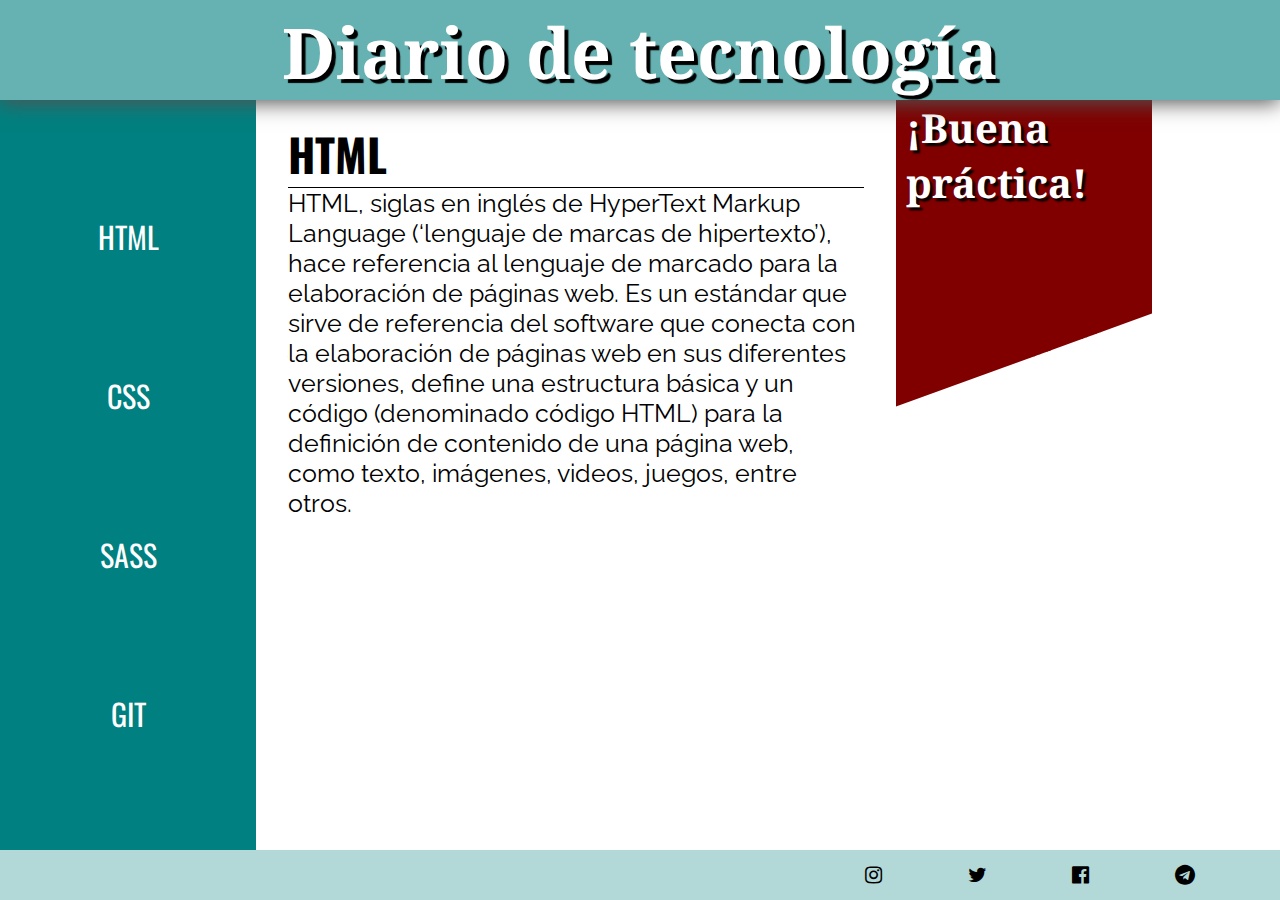
<file: index.html>
<!DOCTYPE html>
<html lang="en">
<head>
    <meta charset="UTF-8">
    <meta name="viewport" content="width=device-width, initial-scale=1.0">
    <link rel="stylesheet" type="text/css" href="diario-tecnologia.css"/>
    <link href="https://fonts.googleapis.com/css2?family=Noto+Serif&family=Oswald:wght@600&display=swap" rel="stylesheet"/>
    <link rel="stylesheet" href="https://cdnjs.cloudflare.com/ajax/libs/font-awesome/4.7.0/css/font-awesome.min.css"/>
    <link href="https://fonts.googleapis.com/css2?family=Raleway&display=swap" rel="stylesheet"/>
    <title>Diario de tecnología</title>
</head>
<body>
    <header>
        <h1>Diario de tecnología</h1>
    </header>
    <div class="div-contenedor">
    <nav>
        <input class="menu-boton" type="checkbox" id="menu-boton"/>
        <label class="menu-icon" for="menu-boton"><span></span></label>
        <ul>
            <li><a href="#">HTML</a></li>
            <li><a href="css.html">CSS</a></li>
            <li><a href="sass.html">SASS</a></li>
            <li><a href="git.html">GIT</a></li>
        </ul>
    </nav>
    <article>
        <h2>HTML</h2>
        <p>HTML, siglas en inglés de HyperText Markup Language (‘lenguaje de marcas de hipertexto’), hace referencia al lenguaje de marcado para la elaboración de páginas web. Es un estándar que sirve de referencia del software que conecta con la elaboración de páginas web en sus diferentes versiones, define una estructura básica y un código (denominado código HTML) para la definición de contenido de una página web, como texto, imágenes, videos, juegos, entre otros. </p>
    </article>
    <aside>
        <div class="aside-div">
            <h1>¡Buena práctica!</h1>
            <p>
                <strong>Usa minúsculas en los nombres de etiquetas, atributos y valores. </strong> <br/> <br/>
                Es recomendable escribir siempre las etiquetas, atributos y valores en minúsculas, ya que mejora la legibilidad del código.
            </p>
        </div>
    </aside>
</div>
    <footer>
        <div class="social_media">
            <i class="fa fa-instagram" aria-hidden="true"></i>
            <i class="fa fa-twitter" aria-hidden="true"></i>
            <i class="fa fa-facebook-official" aria-hidden="true"></i>
            <i class="fa fa-telegram" aria-hidden="true"></i>
        </div>
    </footer>
</body>
</html>
</file>
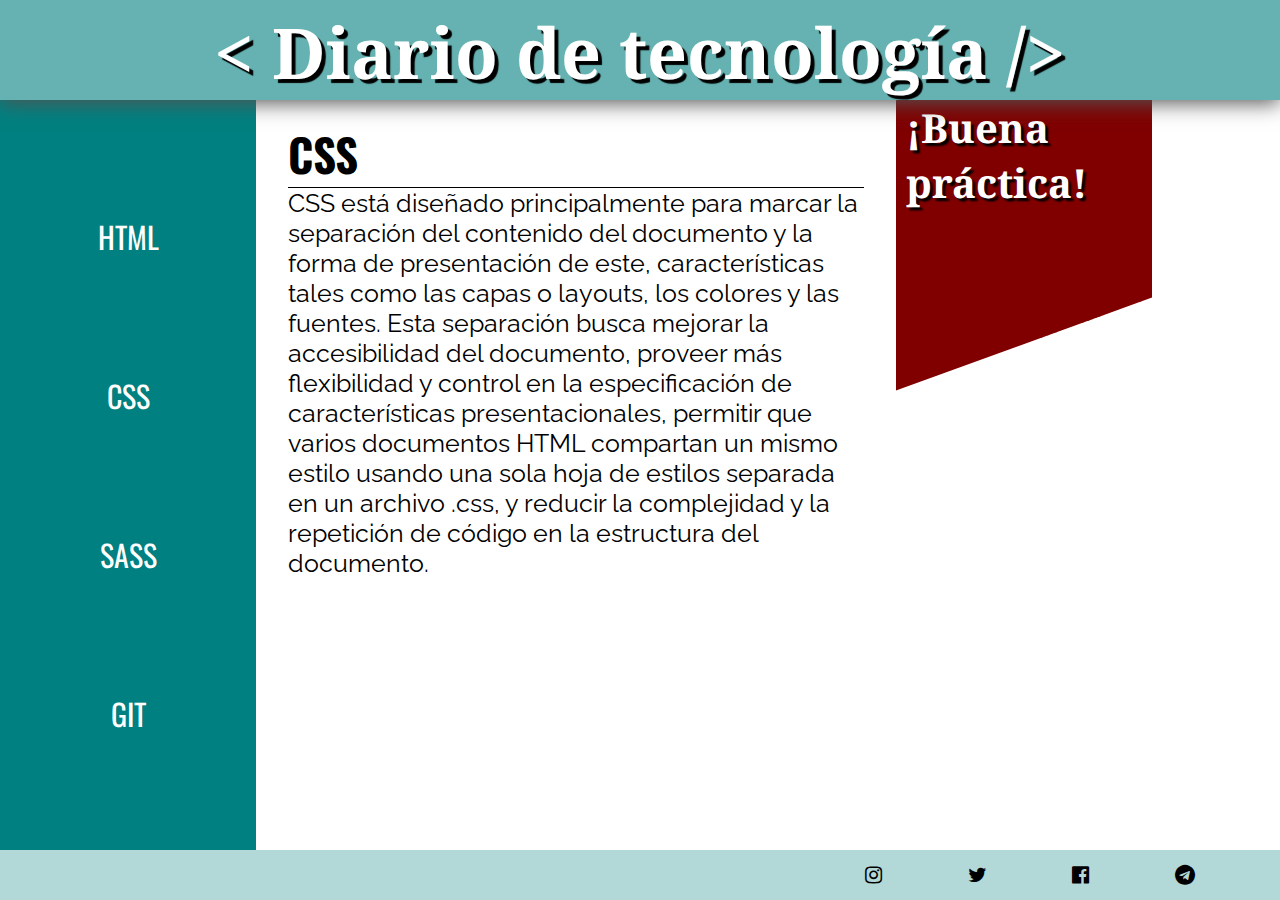
<file: css.html>
<!DOCTYPE html>
<html lang="en">
<head>
    <meta charset="UTF-8">
    <meta name="viewport" content="width=device-width, initial-scale=1.0">
    <link rel="stylesheet" type="text/css" href="diario-tecnologia.css"/>
    <link href="https://fonts.googleapis.com/css2?family=Noto+Serif&family=Oswald:wght@600&display=swap" rel="stylesheet">
    <link rel="stylesheet" href="https://cdnjs.cloudflare.com/ajax/libs/font-awesome/4.7.0/css/font-awesome.min.css">
    <link href="https://fonts.googleapis.com/css2?family=Raleway&display=swap" rel="stylesheet">
    <title>Diario de tecnología</title>
</head>
<body> 
    <header>
        <h1>< Diario de tecnología /></h1>
    </header>
    <div class="div-contenedor">
    <nav>
        <input class="menu-boton" type="checkbox" id="menu-boton"/>
        <label class="menu-icon" for="menu-boton"><span></span></label>
        <ul>
            <li><a href="index.html">HTML</a></li>
            <li><a href="#">CSS</a></li>
            <li><a href="sass.html">SASS</a></li>
            <li><a href="git.html">GIT</a></li>
        </ul>
    </nav>
    <article>
        <h2>CSS</h2>
        <p>CSS está diseñado principalmente para marcar la separación del contenido del documento y la forma de presentación de este, características tales como las capas o layouts, los colores y las fuentes.
            Esta separación busca mejorar la accesibilidad del documento, proveer más flexibilidad y control en la especificación de características presentacionales, permitir que varios documentos HTML compartan un mismo estilo usando una sola hoja de estilos separada en un archivo .css, y reducir la complejidad y la repetición de código en la estructura del documento.</p>
    </article>
    <aside>
        <div class="aside-div">
            <h1>¡Buena práctica!</h1>
            <p> <strong>Utiliza nombres descriptivos en los selectores.</strong> <br/> <br/>
                Utiliza nombres que te permitan averiguar fácilmente a qué elemento le estás dando estilo.
            </p>
        </div>
    </aside>
    </div>
    <footer>
        <div class="social_media">
            <i class="fa fa-instagram" aria-hidden="true"></i>
            <i class="fa fa-twitter" aria-hidden="true"></i>
            <i class="fa fa-facebook-official" aria-hidden="true"></i>
            <i class="fa fa-telegram" aria-hidden="true"></i>
        </div>
    </footer>
</body>
</html>
</file>
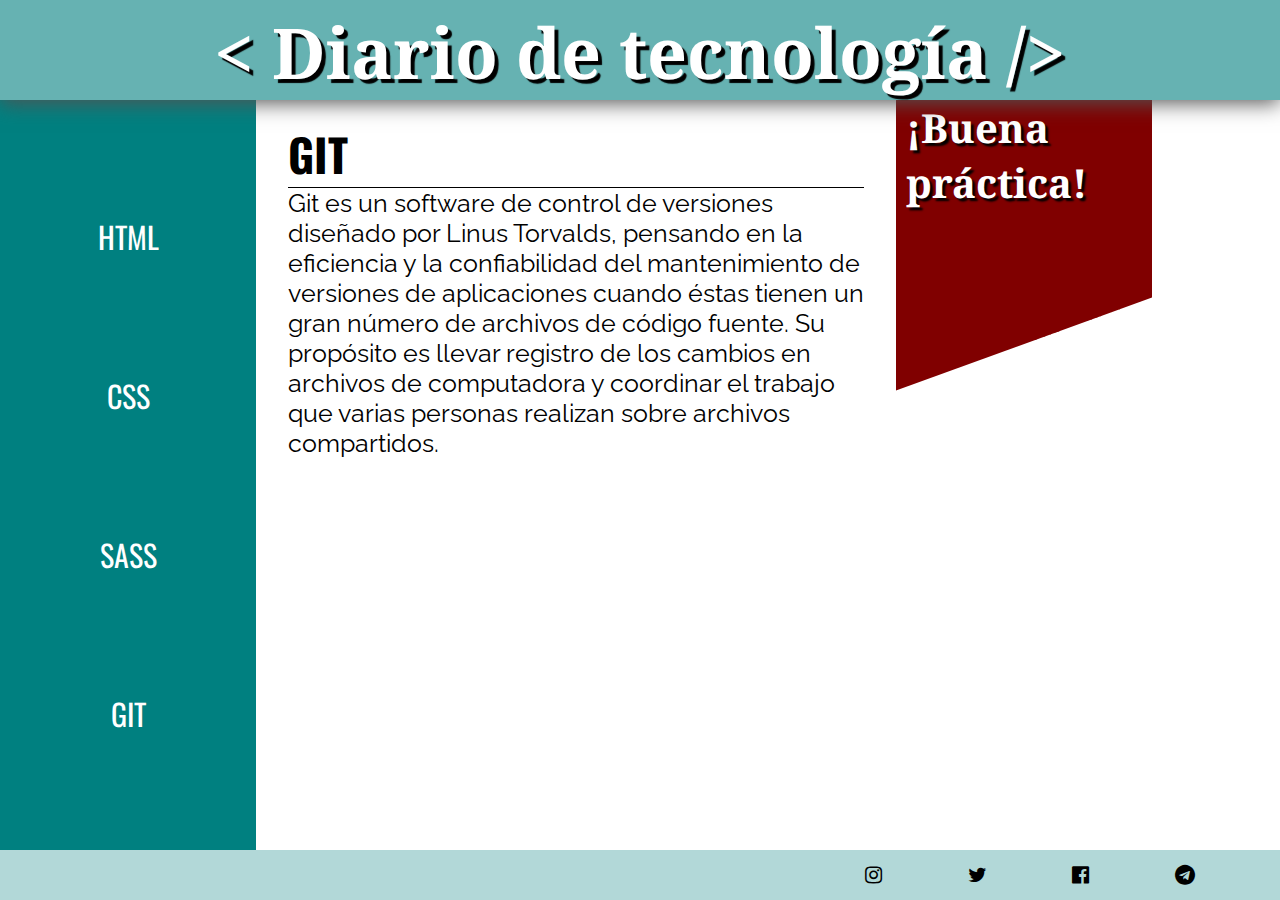
<file: git.html>
<!DOCTYPE html>
<html lang="en">
<head>
    <meta charset="UTF-8">
    <meta name="viewport" content="width=device-width, initial-scale=1.0">
    <link rel="stylesheet" type="text/css" href="diario-tecnologia.css"/>
    <link href="https://fonts.googleapis.com/css2?family=Noto+Serif&family=Oswald:wght@600&display=swap" rel="stylesheet">
    <link rel="stylesheet" href="https://cdnjs.cloudflare.com/ajax/libs/font-awesome/4.7.0/css/font-awesome.min.css">
    <link href="https://fonts.googleapis.com/css2?family=Raleway&display=swap" rel="stylesheet">
    <title>Diario de tecnología</title>
</head>
<body>
    <header>
        <h1>< Diario de tecnología /></h1>
    </header>
    <div class="div-contenedor"> 
    <nav>
        <input class="menu-boton" type="checkbox" id="menu-boton"/>
        <label class="menu-icon" for="menu-boton"><span></span></label>
        <ul>
            <li><a href="index.html">HTML</a></li>
            <li><a href="css.html">CSS</a></li>
            <li><a href="sass.html">SASS</a></li>
            <li><a href="#">GIT</a></li>
        </ul>
    </nav>
    <article>
        <h2>GIT</h2>
        <p>Git es un software de control de versiones diseñado por Linus Torvalds, pensando en la eficiencia y la confiabilidad del mantenimiento de versiones de aplicaciones cuando éstas tienen un gran número de archivos de código fuente. Su propósito es llevar registro de los cambios en archivos de computadora y coordinar el trabajo que varias personas realizan sobre archivos compartidos.</p>
    </article>
    <aside>
        <div class="aside-div">
            <h1>¡Buena práctica!</h1>
            <p> <strong>Escribe mensajes de commit claros y concisos. </strong> <br/> <br/>
                Usa el mensaje de commit para aportar contexto y explicar el por qué detras de un cambio.
            </p>
        </div>
    </aside>
    </div>
    <footer>
        <div class="social_media">
            <i class="fa fa-instagram" aria-hidden="true"></i>
            <i class="fa fa-twitter" aria-hidden="true"></i>
            <i class="fa fa-facebook-official" aria-hidden="true"></i>
            <i class="fa fa-telegram" aria-hidden="true"></i>
        </div>
    </footer>
</body>
</html>
</file>
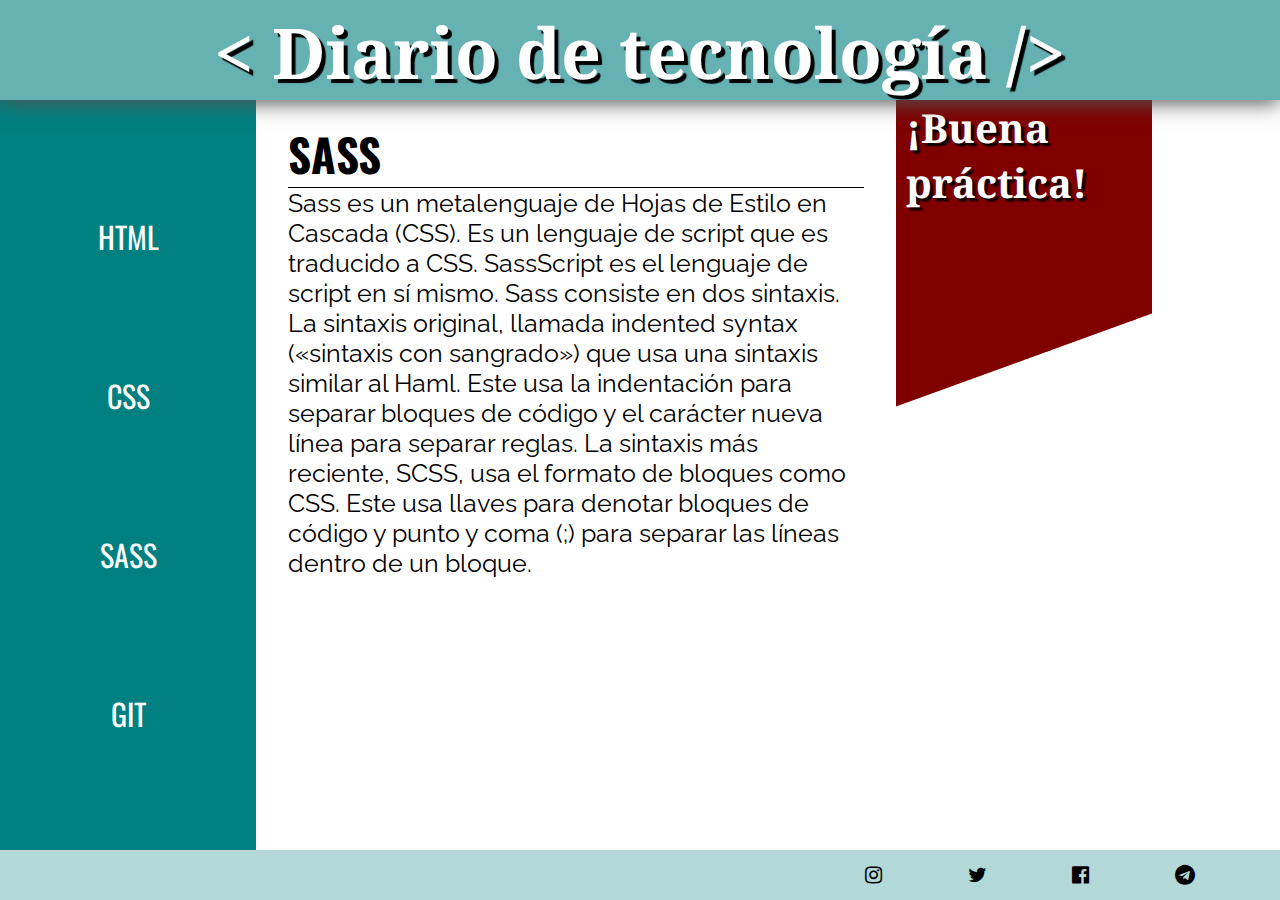
<file: sass.html>
<!DOCTYPE html>
<html lang="en">
<head>
    <meta charset="UTF-8">
    <meta name="viewport" content="width=device-width, initial-scale=1.0">
    <link rel="stylesheet" type="text/css" href="diario-tecnologia.css"/>
    <link href="https://fonts.googleapis.com/css2?family=Noto+Serif&family=Oswald:wght@600&display=swap" rel="stylesheet">
    <link rel="stylesheet" href="https://cdnjs.cloudflare.com/ajax/libs/font-awesome/4.7.0/css/font-awesome.min.css">
    <link href="https://fonts.googleapis.com/css2?family=Raleway&display=swap" rel="stylesheet">
    <title>Diario de tecnología</title>
</head>
<body>
    <header>
        <h1>< Diario de tecnología /></h1>
    </header>
    <div class="div-contenedor">
    <nav>
        <input class="menu-boton" type="checkbox" id="menu-boton"/>
        <label class="menu-icon" for="menu-boton"><span></span></label>
        <ul>
            <li><a href="index.html">HTML</a></li>
            <li><a href="css.html">CSS</a></li>
            <li><a href="#">SASS</a></li>
            <li><a href="git.html">GIT</a></li>
        </ul>
    </nav>
    <article>
        <h2>SASS</h2>
        <p>Sass es un metalenguaje de Hojas de Estilo en Cascada (CSS). Es un lenguaje de script que es traducido a CSS. SassScript es el lenguaje de script en sí mismo. Sass consiste en dos sintaxis. La sintaxis original, llamada indented syntax («sintaxis con sangrado») que usa una sintaxis similar al Haml. Este usa la indentación para separar bloques de código y el carácter nueva línea para separar reglas. La sintaxis más reciente, SCSS, usa el formato de bloques como CSS. Este usa llaves para denotar bloques de código y punto y coma (;) para separar las líneas dentro de un bloque.</p>
    </article>
    <aside>
        <div class="aside-div">
            <h1>¡Buena práctica!</h1>
            <p> Si tienes la intención de distribuir tu código Sass, es posible que quieras considerar crear un espacio de nombres (namespace) para tus variables, funciones, mixins y placeholders para que no entren en conflicto con el código de ninguna otra persona.
            </p>
        </div>
    </aside>
</div>
    <footer>
        <div class="social_media">
            <i class="fa fa-instagram" aria-hidden="true"></i>
            <i class="fa fa-twitter" aria-hidden="true"></i>
            <i class="fa fa-facebook-official" aria-hidden="true"></i>
            <i class="fa fa-telegram" aria-hidden="true"></i>
        </div>
    </footer>
</body>
</html>
</file>
<file: diario-tecnologia.css>
* {
  margin: 0;
  padding: 0;
  -webkit-box-sizing: border-box;
          box-sizing: border-box;
}

body {
  min-height: 100vh;
  display: -webkit-box;
  display: -ms-flexbox;
  display: flex;
  -webkit-box-orient: vertical;
  -webkit-box-direction: normal;
      -ms-flex-direction: column;
          flex-direction: column;
  -ms-flex-wrap: wrap;
      flex-wrap: wrap;
}

body .div-contenedor {
  display: -webkit-box;
  display: -ms-flexbox;
  display: flex;
  -webkit-box-orient: horizontal;
  -webkit-box-direction: normal;
      -ms-flex-direction: row;
          flex-direction: row;
  -webkit-box-flex: 1;
      -ms-flex-positive: 1;
          flex-grow: 1;
}

body .div-contenedor .menu-boton {
  display: none;
}

aside {
  width: 20%;
  -webkit-transform: skewY(-20deg);
          transform: skewY(-20deg);
  background-color: #800000;
  overflow: hidden;
  height: -webkit-min-content;
  height: -moz-min-content;
  height: min-content;
}

aside .aside-div {
  padding-top: 100px;
  -webkit-transform: skewY(20deg);
          transform: skewY(20deg);
  width: 100%;
  max-height: 40vh;
  overflow: hidden;
  -webkit-transition: height 2s ease-out;
  transition: height 2s ease-out;
}

aside .aside-div h1 {
  font-family: "Noto Serif", serif;
  color: white;
  text-shadow: 3px 3px 2px black;
  font-size: 40px;
  margin-left: 10px;
}

aside .aside-div p {
  margin-left: 10px;
  margin-right: 10px;
  margin-top: 20px;
  color: #800000;
  font-family: "Raleway", sans-serif;
  -webkit-transition: all 2s ease-in-out;
  transition: all 2s ease-in-out;
}

aside .aside-div:hover {
  min-height: 75vh;
}

aside .aside-div:hover h1 ~ p {
  -webkit-animation: aparecer 1s ease-in-out 1 forwards;
          animation: aparecer 1s ease-in-out 1 forwards;
}

@-webkit-keyframes aparecer {
  0% {
    opacity: 0.1;
    color: white;
  }
  100% {
    opacity: 1;
    color: white;
  }
}

@keyframes aparecer {
  0% {
    opacity: 0.1;
    color: white;
  }
  100% {
    opacity: 1;
    color: white;
  }
}

header {
  width: 100%;
  height: 100px;
  position: fixed;
  z-index: 8;
  top: 0;
  background-color: #66b2b2;
  -webkit-box-shadow: #535353 0px 3px 20px;
          box-shadow: #535353 0px 3px 20px;
  display: -webkit-box;
  display: -ms-flexbox;
  display: flex;
  -webkit-box-orient: horizontal;
  -webkit-box-direction: normal;
      -ms-flex-direction: row;
          flex-direction: row;
  -webkit-box-pack: center;
      -ms-flex-pack: center;
          justify-content: center;
  -webkit-box-align: end;
      -ms-flex-align: end;
          align-items: flex-end;
}

header h1 {
  color: white;
  font-family: "Noto Serif", serif;
  font-size: 70px;
  text-shadow: 4px 4px 1px black;
}

@media screen and (min-width: 1000px) {
  header h1:hover {
    color: black;
    text-shadow: 4px 4px 1px white;
    cursor: pointer;
  }
}

nav {
  width: 20%;
  margin-top: 100px;
  background-color: #008080;
}

nav ul {
  height: 100%;
  display: -webkit-box;
  display: -ms-flexbox;
  display: flex;
  -webkit-box-orient: vertical;
  -webkit-box-direction: normal;
      -ms-flex-direction: column;
          flex-direction: column;
  -webkit-box-pack: space-evenly;
      -ms-flex-pack: space-evenly;
          justify-content: space-evenly;
  -webkit-box-align: center;
      -ms-flex-align: center;
          align-items: center;
  list-style: none;
}

nav ul li {
  color: white;
  font-size: 30px;
  font-family: "Oswald", sans-serif;
}

nav ul a {
  text-decoration: none;
  color: white;
}

nav a:hover {
  color: yellow;
  text-shadow: 5px 5px 1px black;
}

article {
  width: 50%;
  margin-top: 100px;
  display: -webkit-box;
  display: -ms-flexbox;
  display: flex;
  -webkit-box-orient: vertical;
  -webkit-box-direction: normal;
      -ms-flex-direction: column;
          flex-direction: column;
  margin-bottom: 50px;
}

article h2 {
  margin-top: 20px;
  width: 90%;
  -ms-flex-item-align: center;
      -ms-grid-row-align: center;
      align-self: center;
  text-align: left;
  font-family: "Oswald", sans-serif;
  text-transform: uppercase;
  font-size: 45px;
  border-bottom: 1px solid black;
}

article p {
  width: 90%;
  margin-top: 20px 0 20px;
  -ms-flex-item-align: center;
      -ms-grid-row-align: center;
      align-self: center;
  text-align: left;
  font-family: "Raleway", sans-serif;
  font-size: 25px;
}

footer {
  width: 100%;
  height: 50px;
  -ms-flex-item-align: end;
      align-self: flex-end;
  background-color: #b2d8d8;
  display: -webkit-box;
  display: -ms-flexbox;
  display: flex;
  -webkit-box-orient: horizontal;
  -webkit-box-direction: normal;
      -ms-flex-direction: row;
          flex-direction: row;
  -webkit-box-pack: end;
      -ms-flex-pack: end;
          justify-content: flex-end;
  -webkit-box-align: center;
      -ms-flex-align: center;
          align-items: center;
}

footer .social_media {
  width: 500px;
  display: -webkit-box;
  display: -ms-flexbox;
  display: flex;
  -webkit-box-orient: horizontal;
  -webkit-box-direction: normal;
      -ms-flex-direction: row;
          flex-direction: row;
  -webkit-box-pack: space-evenly;
      -ms-flex-pack: space-evenly;
          justify-content: space-evenly;
}

footer .social_media .fa {
  font-size: 20px;
}

footer .social_media .fa:hover {
  color: #800000;
  cursor: pointer;
}

@media only screen and (min-width: 700px) and (max-width: 1000px) {
  * body {
    -ms-flex-wrap: nowrap;
        flex-wrap: nowrap;
  }
  * body .div-contenedor {
    -webkit-box-orient: vertical;
    -webkit-box-direction: normal;
        -ms-flex-direction: column;
            flex-direction: column;
    -webkit-box-flex: 0;
        -ms-flex-positive: 0;
            flex-grow: 0;
  }
  * header {
    text-align: end;
    -webkit-box-pack: end;
        -ms-flex-pack: end;
            justify-content: flex-end;
    -ms-flex-wrap: nowrap;
        flex-wrap: nowrap;
  }
  * header h1 {
    margin-right: 20px;
    font-size: 35px;
    width: 300px;
  }
  * .div-contenedor {
    overflow: hidden;
  }
  * .div-contenedor nav {
    width: 100%;
  }
  * .div-contenedor nav ul {
    max-height: 0;
    -webkit-transition: all 1s linear;
    transition: all 1s linear;
  }
  * .div-contenedor nav .menu-icon {
    cursor: pointer;
  }
  * .div-contenedor nav .menu-icon span {
    margin-left: 10px;
    z-index: 10;
    position: fixed;
    top: 80px;
    background: black;
    height: 2px;
    width: 20px;
    -webkit-transition: background .2s ease-out;
    transition: background .2s ease-out;
  }
  * .div-contenedor nav .menu-icon span:before {
    /* Segunda linea del hamburger menu*/
    background: black;
    content: "";
    display: block;
    height: 100%;
    width: 100%;
    position: absolute;
    -webkit-transition: all .2s ease-out;
    transition: all .2s ease-out;
    top: 5px;
  }
  * .div-contenedor nav .menu-icon span:after {
    /*Tercera linea del hamburger menu */
    background: black;
    content: "";
    height: 100%;
    width: 100%;
    position: absolute;
    -webkit-transition: all .2s ease-out;
    transition: all .2s ease-out;
    top: -5px;
  }
  * .div-contenedor nav .menu-boton:checked ~ ul {
    max-height: 200px;
  }
  * .div-contenedor nav .menu-boton:checked ~ .menu-icon span {
    background: transparent;
  }
  * .div-contenedor nav .menu-boton:checked ~ .menu-icon span:before {
    -webkit-transform: rotate(-45deg);
            transform: rotate(-45deg);
    top: 0;
  }
  * .div-contenedor nav .menu-boton:checked ~ .menu-icon span:after {
    -webkit-transform: rotate(45deg);
            transform: rotate(45deg);
    top: 0;
  }
  * .div-contenedor article {
    margin-top: 0;
    width: 100%;
  }
  * .div-contenedor aside {
    width: 45%;
    -webkit-transform: none;
            transform: none;
    margin-bottom: 50px;
    -ms-flex-item-align: end;
        align-self: flex-end;
    -webkit-transform: skewX(-10deg);
            transform: skewX(-10deg);
    margin-right: -50px;
    height: 150px;
    -webkit-transition: width 2s ease;
    transition: width 2s ease;
  }
  * .div-contenedor aside .aside-div {
    -webkit-transform: none;
            transform: none;
    -webkit-transform: skewX(10deg);
            transform: skewX(10deg);
    display: -webkit-box;
    display: -ms-flexbox;
    display: flex;
    padding: 0;
    -webkit-box-orient: horizontal;
    -webkit-box-direction: reverse;
        -ms-flex-direction: row-reverse;
            flex-direction: row-reverse;
    -webkit-transition: height 2 ease;
    transition: height 2 ease;
  }
  * .div-contenedor aside .aside-div h1 {
    margin-left: 20px;
    margin-right: 80px;
    margin-bottom: 20px;
    text-align: end;
  }
  * .div-contenedor aside .aside-div p {
    margin: 20px;
    padding-bottom: 60px;
    padding-left: 50px;
    color: #800000;
    -webkit-transition: all 2s ease;
    transition: all 2s ease;
  }
  * .div-contenedor aside:hover {
    width: 100%;
  }
  * .div-contenedor aside:hover .aside-div {
    min-height: -webkit-fit-content;
    min-height: -moz-fit-content;
    min-height: fit-content;
  }
  * .div-contenedor aside:hover .aside-div h1 ~ p {
    -webkit-animation: aparecer 1s ease-in-out 1 forwards;
            animation: aparecer 1s ease-in-out 1 forwards;
  }
}

@media only screen and (max-width: 700px) {
  body {
    -ms-flex-wrap: nowrap;
        flex-wrap: nowrap;
  }
  body .div-contenedor {
    -webkit-box-orient: vertical;
    -webkit-box-direction: normal;
        -ms-flex-direction: column;
            flex-direction: column;
    -webkit-box-flex: 0;
        -ms-flex-positive: 0;
            flex-grow: 0;
  }
  header {
    text-align: end;
    -webkit-box-pack: end;
        -ms-flex-pack: end;
            justify-content: flex-end;
    -ms-flex-wrap: nowrap;
        flex-wrap: nowrap;
  }
  header h1 {
    margin-right: 20px;
    font-size: 35px;
    width: 300px;
  }
  .div-contenedor {
    overflow: hidden;
  }
  .div-contenedor nav {
    width: 100%;
  }
  .div-contenedor nav ul {
    max-height: 0;
    -webkit-transition: all 1s linear;
    transition: all 1s linear;
  }
  .div-contenedor nav .menu-icon {
    cursor: pointer;
  }
  .div-contenedor nav .menu-icon span {
    margin-left: 10px;
    z-index: 10;
    position: fixed;
    top: 80px;
    background: black;
    height: 2px;
    width: 20px;
    -webkit-transition: background .2s ease-out;
    transition: background .2s ease-out;
  }
  .div-contenedor nav .menu-icon span:before {
    /* Segunda linea del hamburger menu*/
    background: black;
    content: "";
    display: block;
    height: 100%;
    width: 100%;
    position: absolute;
    -webkit-transition: all .2s ease-out;
    transition: all .2s ease-out;
    top: 5px;
  }
  .div-contenedor nav .menu-icon span:after {
    /*Tercera linea del hamburger menu */
    background: black;
    content: "";
    height: 100%;
    width: 100%;
    position: absolute;
    -webkit-transition: all .2s ease-out;
    transition: all .2s ease-out;
    top: -5px;
  }
  .div-contenedor nav .menu-boton:checked ~ ul {
    max-height: 200px;
  }
  .div-contenedor nav .menu-boton:checked ~ .menu-icon span {
    background: transparent;
  }
  .div-contenedor nav .menu-boton:checked ~ .menu-icon span:before {
    -webkit-transform: rotate(-45deg);
            transform: rotate(-45deg);
    top: 0;
  }
  .div-contenedor nav .menu-boton:checked ~ .menu-icon span:after {
    -webkit-transform: rotate(45deg);
            transform: rotate(45deg);
    top: 0;
  }
  .div-contenedor article {
    margin-top: 0;
    width: 100%;
  }
  .div-contenedor aside {
    width: 300px;
    -webkit-transform: none;
            transform: none;
    margin-bottom: 50px;
    -ms-flex-item-align: end;
        align-self: flex-end;
    -webkit-transform: skewX(-10deg);
            transform: skewX(-10deg);
    margin-right: -50px;
    height: 150px;
    -webkit-transition: all 2s ease;
    transition: all 2s ease;
  }
  .div-contenedor aside .aside-div {
    -webkit-transform: none;
            transform: none;
    -webkit-transform: skewX(10deg);
            transform: skewX(10deg);
    display: -webkit-box;
    display: -ms-flexbox;
    display: flex;
    padding: 0;
    -webkit-box-orient: vertical;
    -webkit-box-direction: normal;
        -ms-flex-direction: column;
            flex-direction: column;
    -webkit-transition: height 2 ease;
    transition: height 2 ease;
  }
  .div-contenedor aside .aside-div h1 {
    margin-left: 20px;
    margin-right: 70px;
    margin-bottom: 20px;
    text-align: end;
  }
  .div-contenedor aside .aside-div p {
    margin: 20px;
    margin-right: 90px;
    padding-bottom: 60px;
    color: #800000;
    -webkit-transition: all 2s ease;
    transition: all 2s ease;
  }
  .div-contenedor aside:hover {
    height: 400px;
    -webkit-transform: skewX(0deg);
            transform: skewX(0deg);
  }
  .div-contenedor aside:hover .aside-div {
    height: 400px;
    -webkit-transform: skewX(0deg);
            transform: skewX(0deg);
  }
  .div-contenedor aside:hover .aside-div h1 ~ p {
    -webkit-animation: aparecer 1s ease-in-out 1 forwards;
            animation: aparecer 1s ease-in-out 1 forwards;
  }
}
/*# sourceMappingURL=diario-tecnologia.css.map */
</file>
